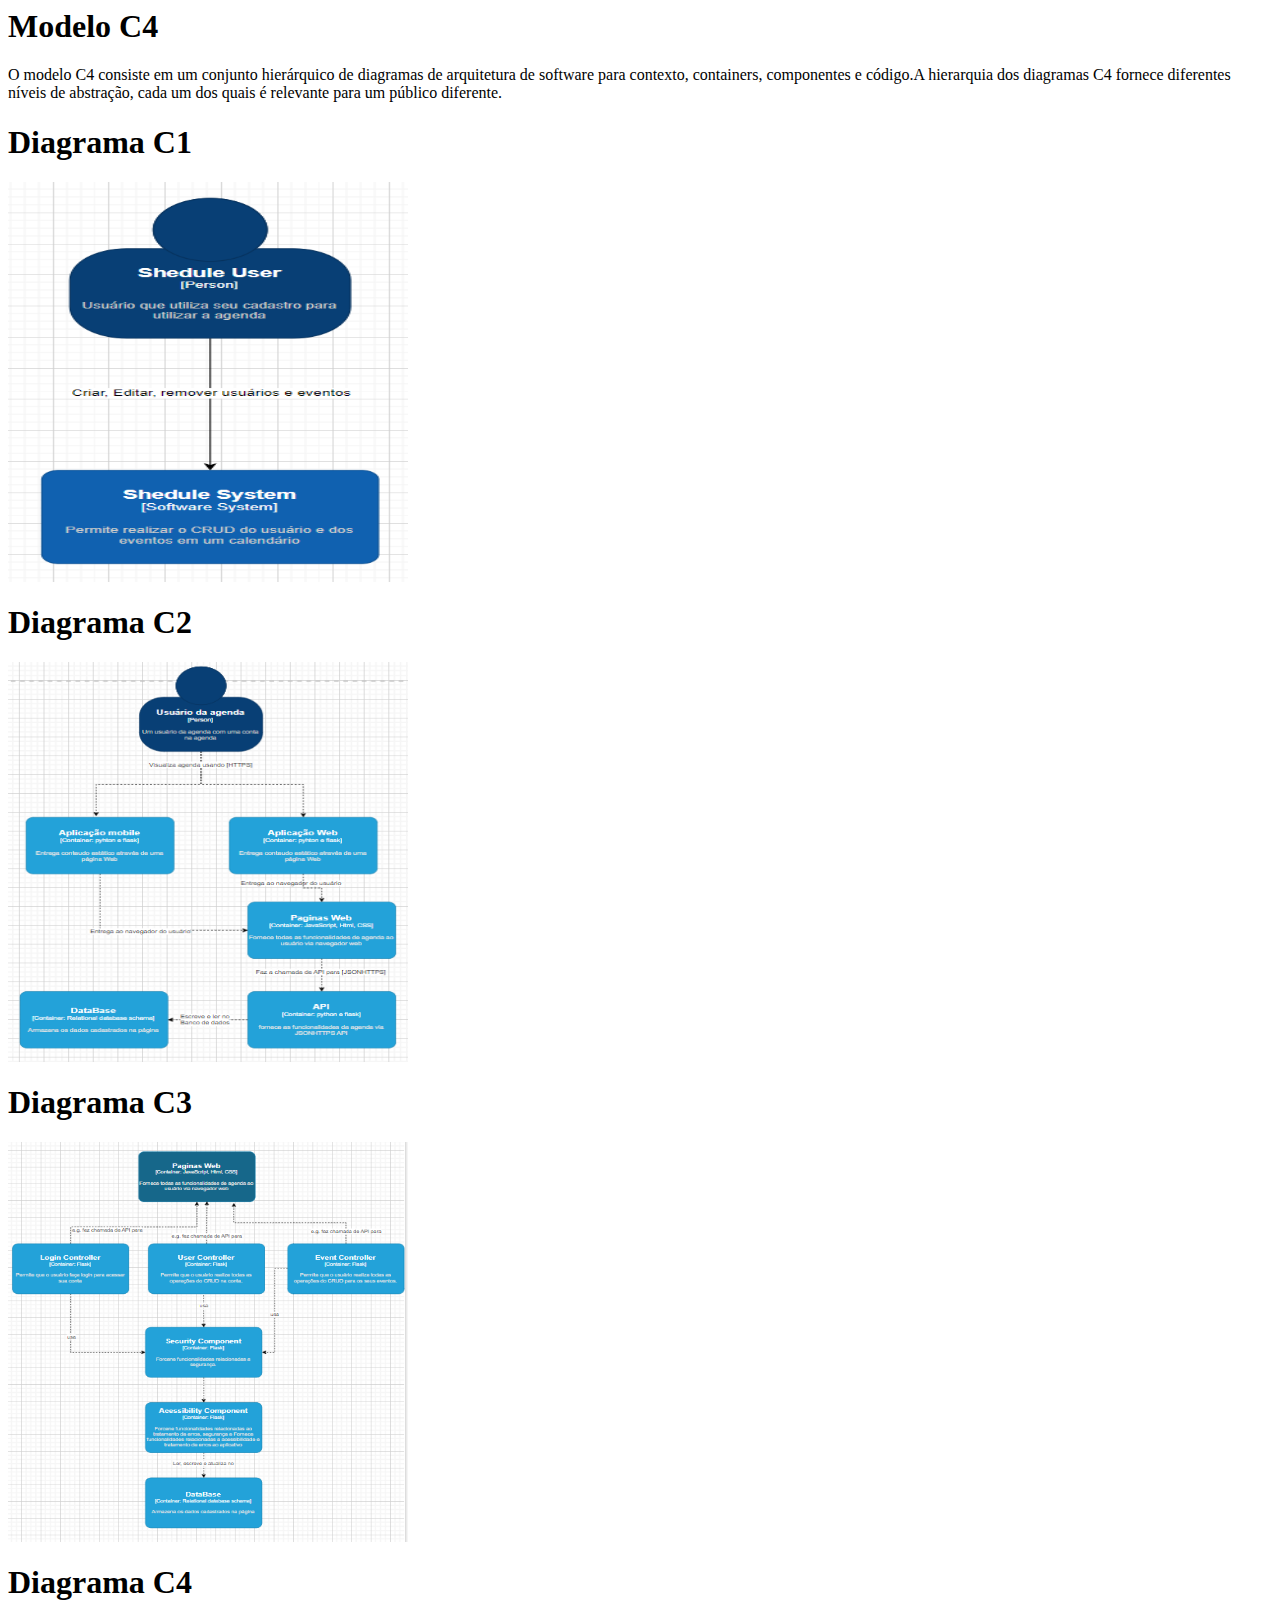
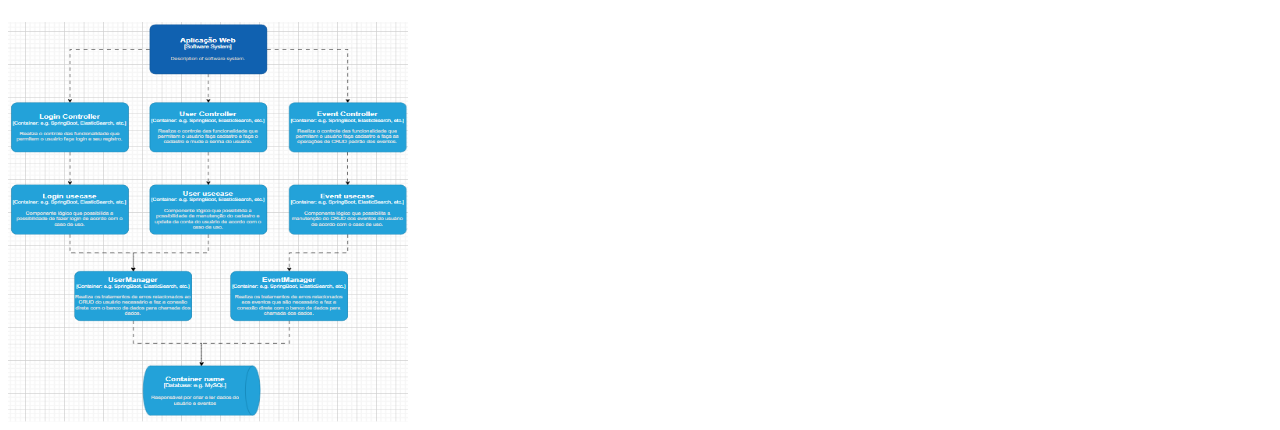
<file: C4.html>
<html lang="en">
<head>
    <meta charset="UTF-8">
    <meta http-equiv="X-UA-Compatible" content="IE=edge">
    <meta name="viewport" content="width=device-width, initial-scale=1.0">
    <link rel="stylesheet" href="static/main2.css"/>
    <title>Diagrama C4</title>
</head>
<body>
    <h1>Modelo C4</h1>
    <p>
        O modelo C4 consiste em um conjunto hierárquico de diagramas de arquitetura de software para contexto, containers, componentes e código.A hierarquia dos diagramas C4 fornece diferentes níveis de abstração, cada um dos quais é relevante para um público diferente.
    </p>
    <h1>Diagrama C1</h1>
    <img class="bixin" src="img/C1.png"/>
    <h1>Diagrama C2</h1>
    <img class="bixin" src="img/C2.png"/>
    <h1>Diagrama C3</h1>
    <img class="bixin" src="img/C3.png"/>
    <h1>Diagrama C4</h1>
    <img class="bixin" src="img/C4.png"/>
</body>
</html>
</file>
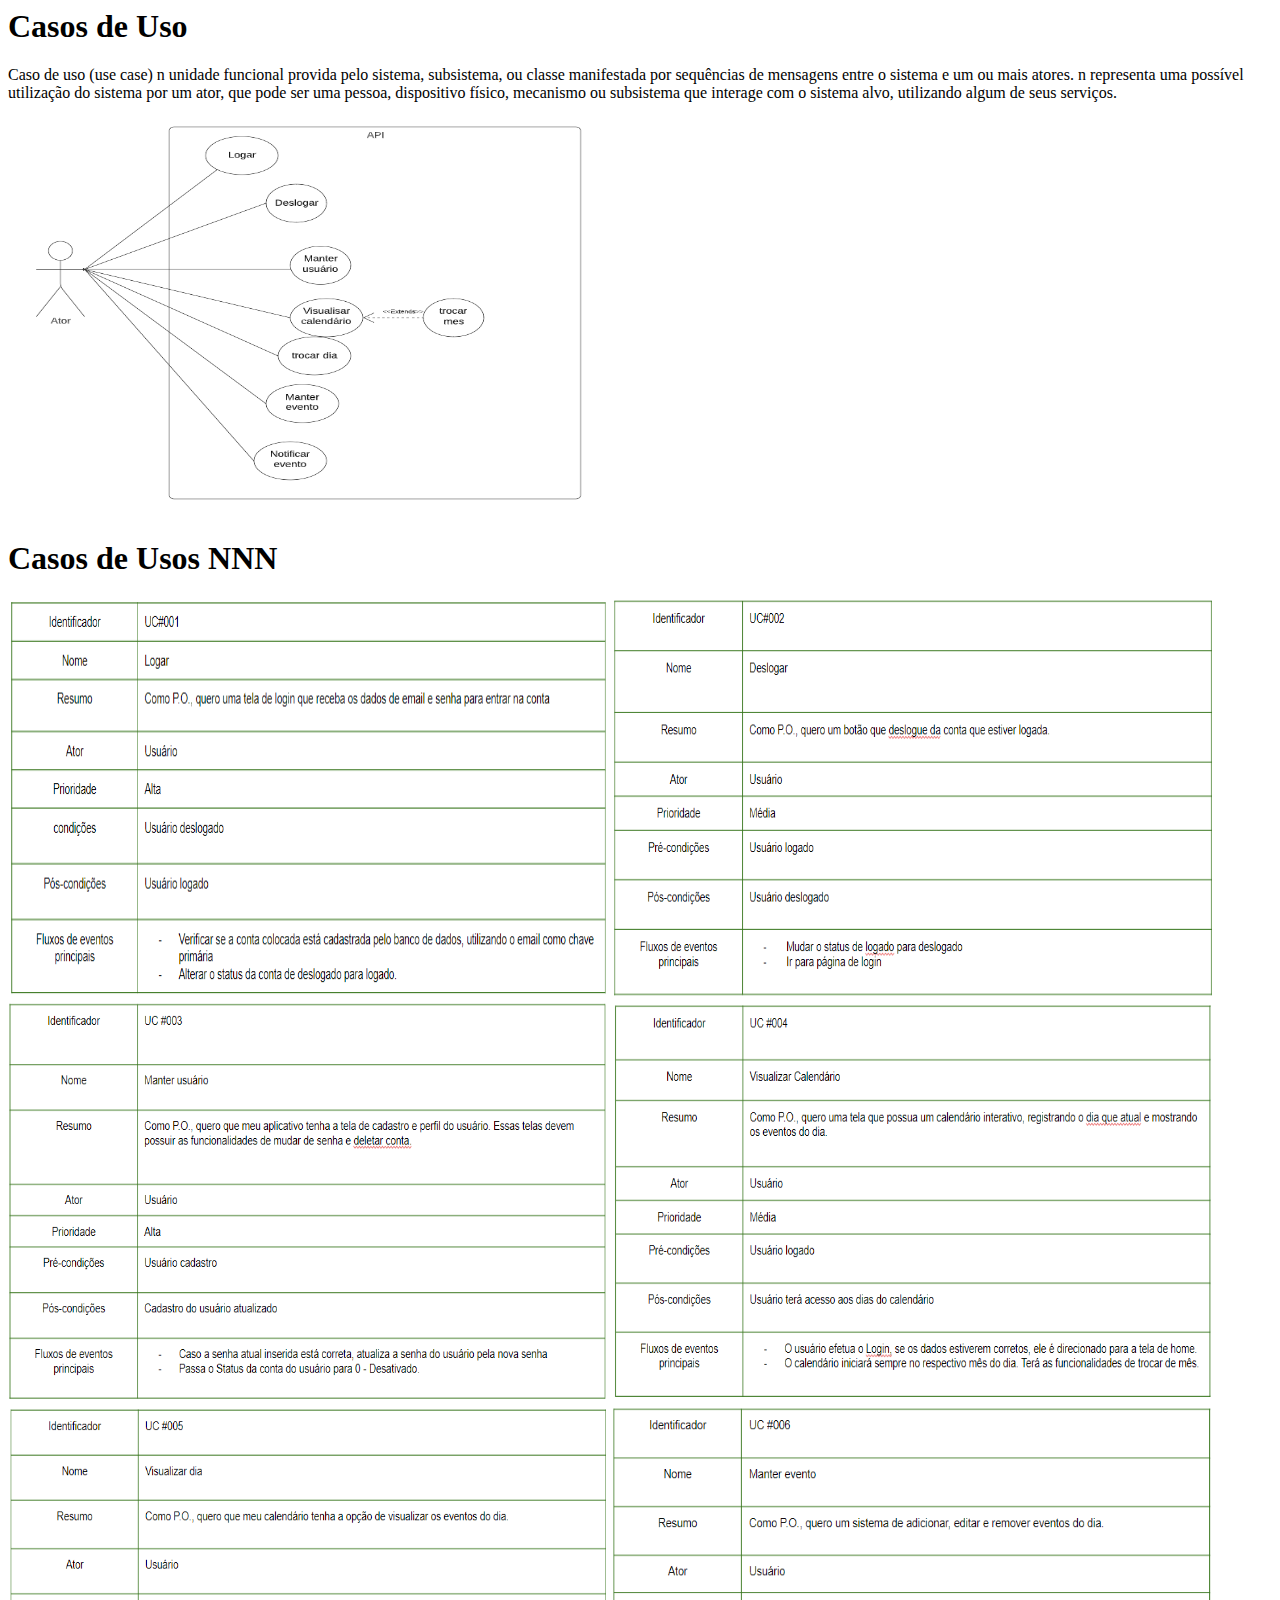
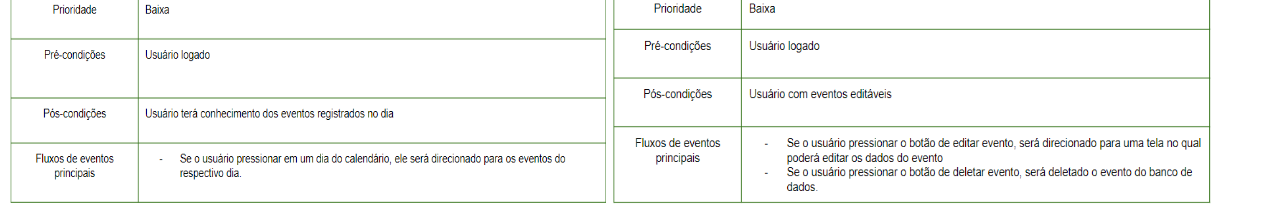
<file: caseuse.html>
<html lang="en">
<head>
    <meta charset="UTF-8">
    <meta http-equiv="X-UA-Compatible" content="IE=edge">
    <meta name="viewport" content="width=device-width, initial-scale=1.0">
    <link rel="stylesheet" href="static/main.css"/>
    <title>Casos de Uso</title>
</head>
<body>
    <div>
        <h1>Casos de Uso</h1>
        <p>
            Caso de uso (use case) n unidade funcional provida pelo sistema, subsistema, ou classe manifestada por sequências de mensagens entre o sistema e um ou mais atores. n representa uma possível utilização do sistema por um ator, que pode ser uma pessoa, dispositivo físico, mecanismo ou subsistema que interage com o sistema alvo, utilizando algum de seus serviços.
        </p>
        <img class="bixin feio" src="img/caseUse.png"/>
    </div>
    <div>
        <h1>Casos de Usos NNN</h1>
        <img class="bixin" src="img/Caso de Uso 001.png"/>
        <img class="bixin" src="img/Caso de Uso 002.png"/>
        <img class="bixin" src="img/Caso de Uso 003.png"/>
        <img class="bixin" src="img/Caso de Uso 004.png"/>
        <img class="bixin" src="img/Caso de Uso 005.png"/>
        <img class="bixin" src="img/Caso de Uso 006.png"/>
    </div>
    
</body>
</html>
</file>
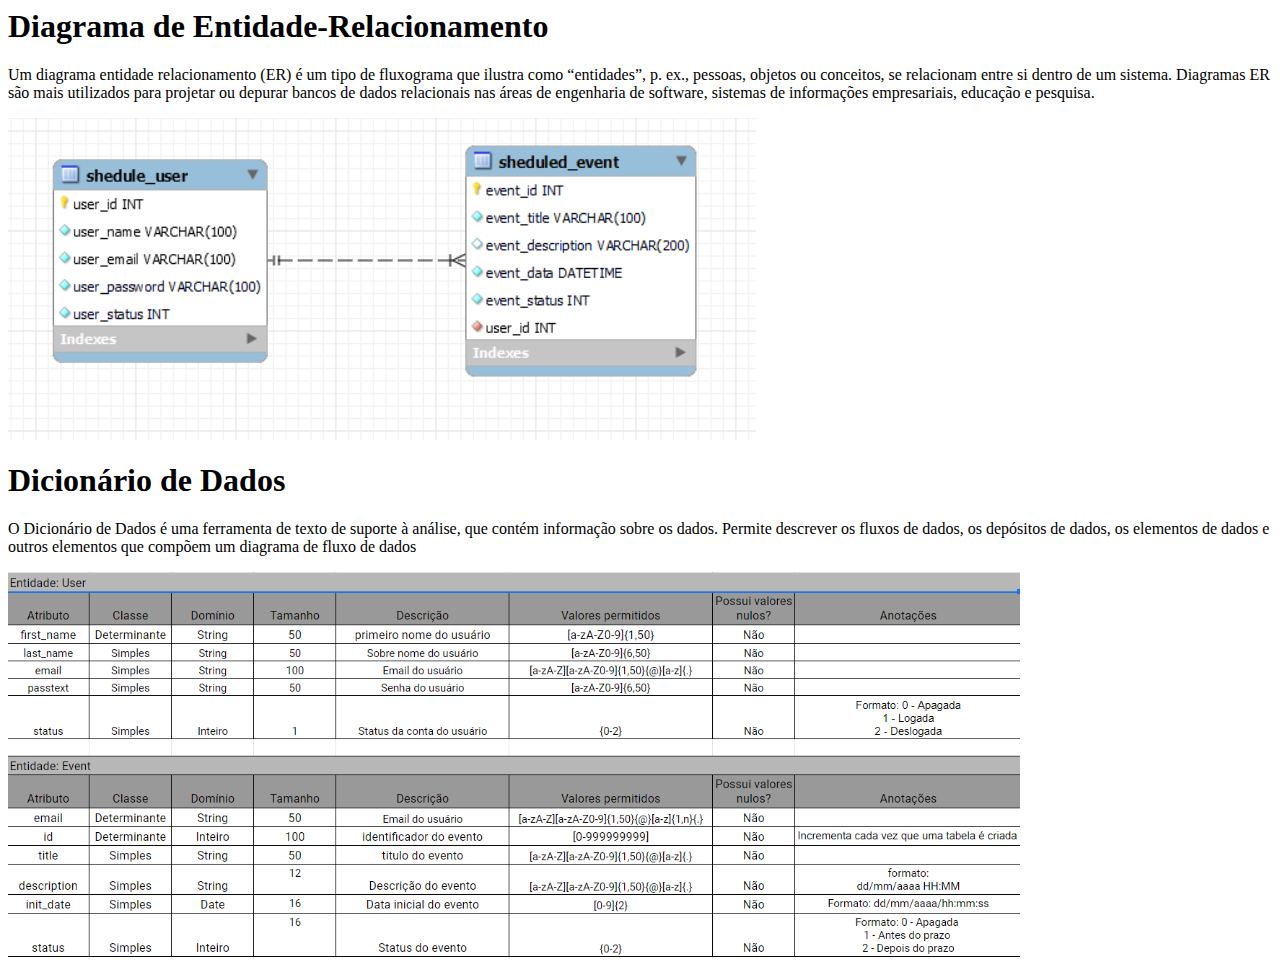
<file: er.html>
<html lang="en">
<head>
    <meta charset="UTF-8">
    <meta http-equiv="X-UA-Compatible" content="IE=edge">
    <meta name="viewport" content="width=device-width, initial-scale=1.0">
    <title>Documentos de Banco de Dados</title>
</head>
<body>
    <h1>Diagrama de Entidade-Relacionamento</h1>
    <p>
        Um diagrama entidade relacionamento (ER) é um tipo de fluxograma que ilustra como “entidades”, p. ex., pessoas, objetos ou conceitos, se relacionam entre si dentro de um sistema. Diagramas ER são mais utilizados para projetar ou depurar bancos de dados relacionais nas áreas de engenharia de software, sistemas de informações empresariais, educação e pesquisa.
    </p>
    <img class="bixin feio" src="img/DiagramaER.png"/>
    <h1>Dicionário de Dados</h1>
    <p>
        O Dicionário de Dados é uma ferramenta de texto de suporte à análise, que contém informação sobre os dados. Permite descrever os fluxos de dados, os depósitos de dados, os elementos de dados e outros elementos que compõem um diagrama de fluxo de dados
    </p>
    <img class="bixin feio" src="img/DicionarioDados.png"/>
</body>
</html>
</file>
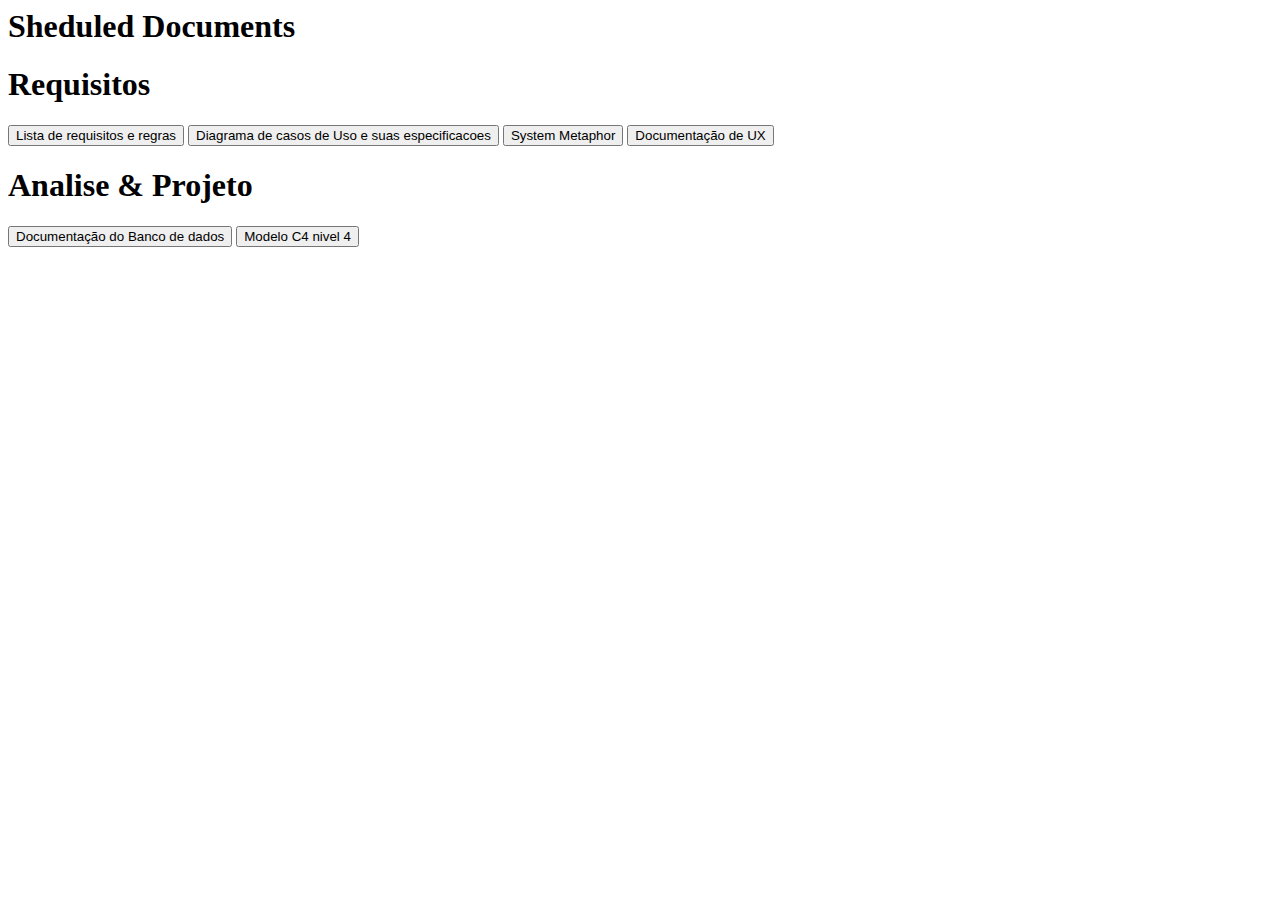
<file: home.html>
<html lang="en">
<head>
    <meta charset="UTF-8">
    <meta http-equiv="X-UA-Compatible" content="IE=edge">
    <meta name="viewport" content="width=device-width, initial-scale=1.0">
    <title>Sheduled Documents</title>
</head>
<body>
    <div>
        <h1>Sheduled Documents</h1>
    </div>
    <div class = "vai">
        <h1>Requisitos</h1>
        <a href='/SheduledDocsPage/requisitos.html'><button class="btn1">Lista de requisitos e regras</button></a>
        <a href='/SheduledDocsPage/caseuse.html'><button class="btn4">Diagrama de casos de Uso e suas especificacoes</button></a>
        <a href='/SheduledDocsPage/system.html'><button class="btn5">System Metaphor</button></a>
        <a href='/SheduledDocsPage/ux.html'><button class="btn6">Documentação de UX</button></a>
        <h1>Analise & Projeto</h1>
        <a href='/SheduledDocsPage/er.html'><button class="btn8">Documentação do Banco de dados</button></a>
        <a href='/SheduledDocsPage/C4.html'><button class="btn13">Modelo C4 nivel 4</button></a>
    </div>
</body>
</html>
</file>
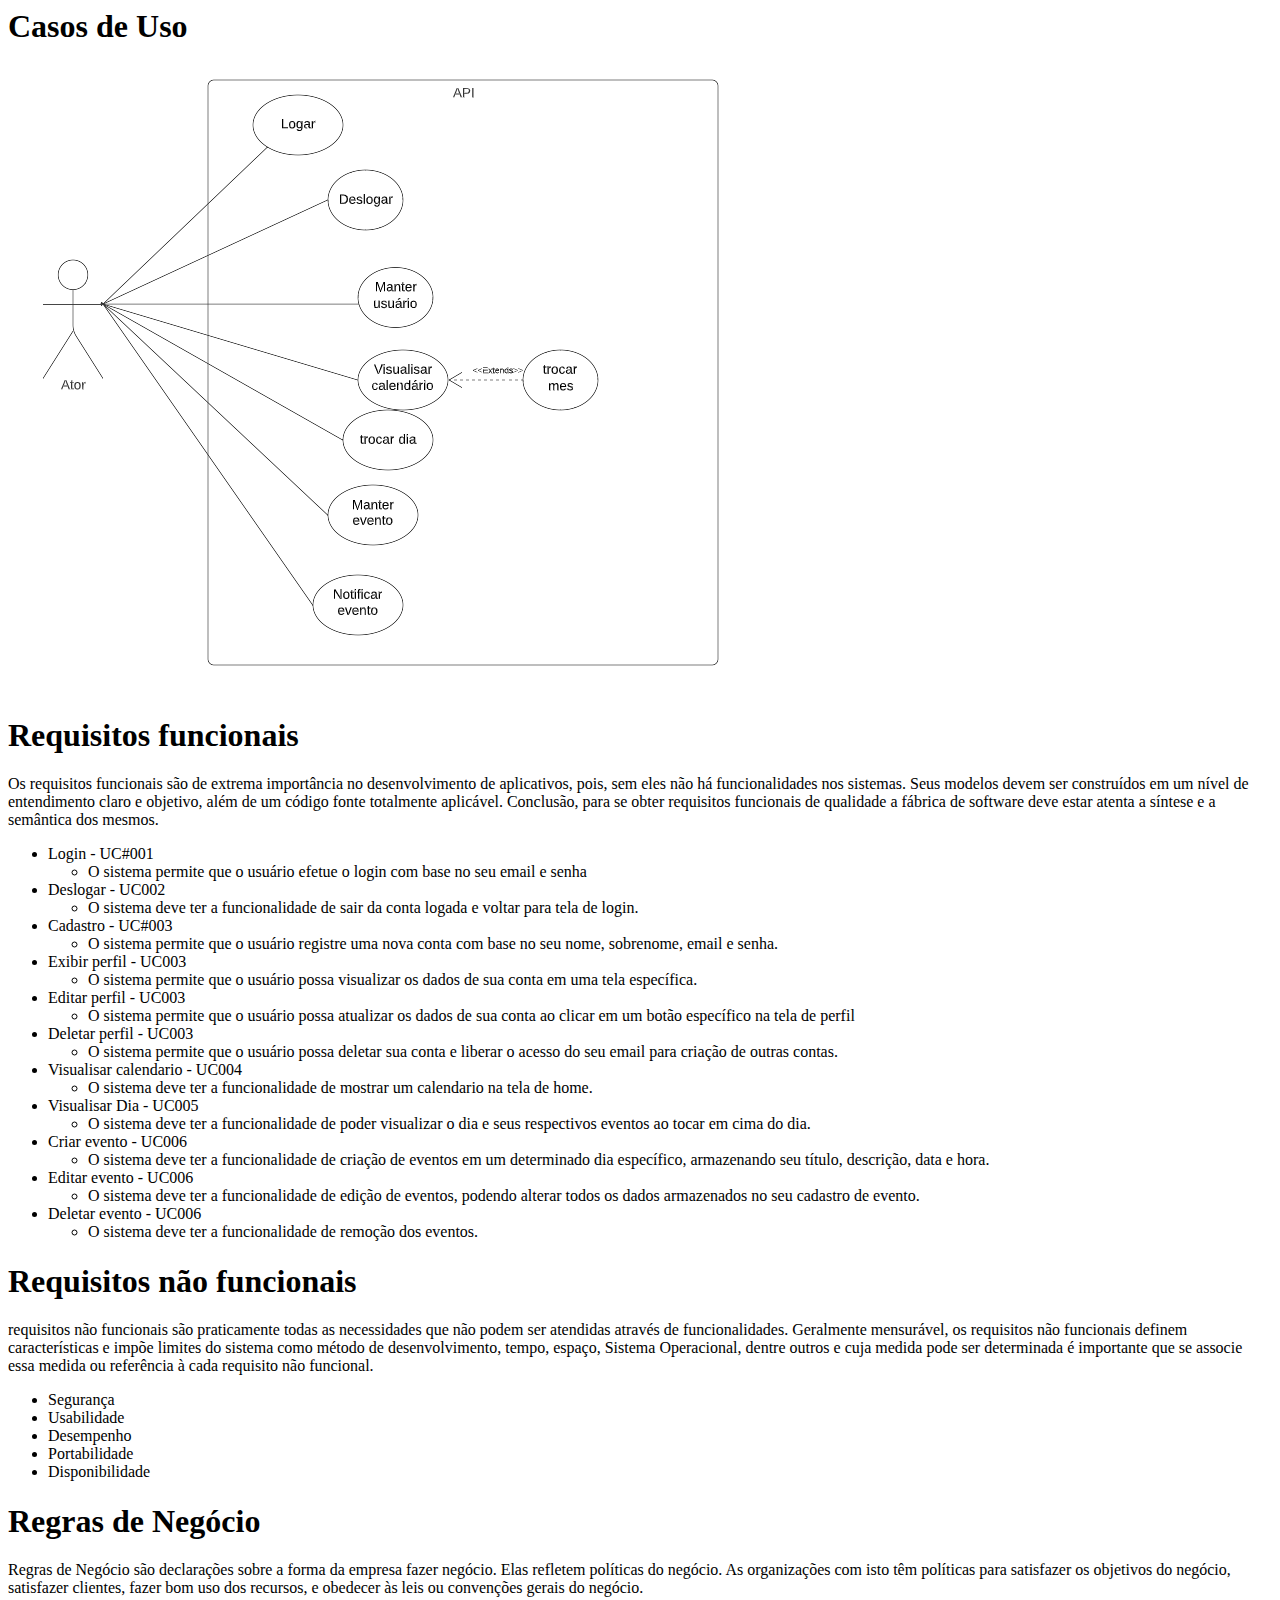
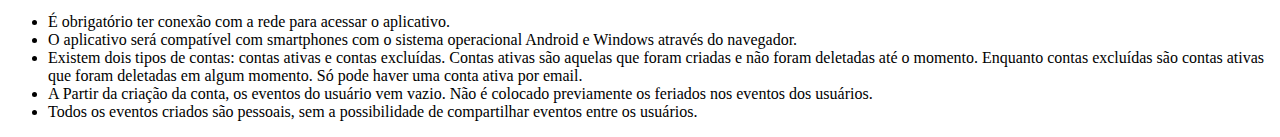
<file: requisitos.html>
<html lang="en">
<head>
    <meta charset="UTF-8">
    <meta http-equiv="X-UA-Compatible" content="IE=edge">
    <meta name="viewport" content="width=device-width, initial-scale=1.0">
    <title>requisitos funcionais</title>
</head>
<body>
    <h1>Casos de Uso</h1>
    <img class="bixin feio" src="img/caseUse.png"/>
    <h1>Requisitos funcionais</h1>
    <p>
        Os requisitos funcionais são de extrema importância no desenvolvimento de aplicativos, pois, sem eles não há funcionalidades nos sistemas. Seus modelos devem ser construídos em um nível de entendimento claro e objetivo, além de um código fonte totalmente aplicável. Conclusão, para se obter requisitos funcionais de qualidade a fábrica de software deve estar atenta a síntese e a semântica dos mesmos.
    </p>
    <ul>
        <li>Login - UC#001</li>
        <ul>
            <li>
                O sistema permite que o usuário efetue o login com base no seu email e senha
            </li>
        </ul>
        <li>Deslogar - UC002</li>
        <ul>
            <li>
                O  sistema deve ter a funcionalidade de sair da conta logada e voltar para tela de login.
            </li>
        </ul>
        <li>Cadastro - UC#003</li>
        <ul>
            <li>
                O sistema permite que o usuário registre uma nova conta com base no seu nome, sobrenome, email e senha.
            </li>
        </ul>
        <li>Exibir perfil - UC003</li>
        <ul>
            <li>
                O sistema permite que o usuário possa visualizar os dados de sua conta em uma tela específica.
            </li>
        </ul>
        <li>Editar perfil - UC003</li>
        <ul>
            <li>
                O sistema permite que o usuário possa atualizar os dados de sua conta ao clicar em um botão específico na tela de perfil
            </li>
        </ul>
        <li>Deletar perfil - UC003</li>
        <ul>
            <li>
                O sistema permite  que o usuário possa deletar sua conta e liberar o acesso do seu email para criação de outras contas.            </li>
        </ul>
        <li>Visualisar calendario - UC004</li>
        <ul>
            <li>
                O sistema deve ter a funcionalidade de mostrar um calendario na tela de home.
            </li>
        </ul>
        <li>Visualisar Dia - UC005</li>
        <ul>
            <li>
                O  sistema deve ter a funcionalidade de poder visualizar o dia e seus respectivos eventos ao tocar em cima do dia.
            </li>
        </ul>
        <li>Criar evento - UC006</li>
        <ul>
            <li>
                O  sistema deve ter a funcionalidade de criação de eventos em um determinado dia específico, armazenando seu título, descrição, data e hora.
            </li>
        </ul>
        <li>Editar evento - UC006</li>
        <ul>
            <li>
                O sistema deve ter a funcionalidade de edição de eventos, podendo alterar todos os dados armazenados no seu cadastro de evento.
            </li>
        </ul>
        <li>Deletar evento - UC006</li>
        <ul>
            <li>
                O sistema deve ter a funcionalidade de remoção dos eventos.
            </li>
        </ul>
    </ul>
    <h1>Requisitos não funcionais</h1>
    <p>
        requisitos não funcionais são praticamente todas as necessidades que não podem ser atendidas através de funcionalidades.

Geralmente mensurável, os requisitos não funcionais definem características e impõe limites do sistema como método de desenvolvimento, tempo, espaço, Sistema Operacional, dentre outros e cuja medida pode ser determinada é importante que se associe essa medida ou referência à cada requisito não funcional.
    </p>
    <ul>
        <li>Segurança</li>
        <li>Usabilidade</li>
        <li>Desempenho</li>
        <li>Portabilidade</li>
        <li>Disponibilidade</li>
    </ul>
    <h1>Regras de Negócio</h1>
    <p>
        Regras de Negócio são declarações sobre a forma da empresa fazer negócio. Elas refletem políticas do negócio. As organizações com isto têm políticas para satisfazer os objetivos do negócio, satisfazer clientes, fazer bom uso dos recursos, e obedecer às leis ou convenções gerais do negócio.
    </p>
    <ul>
        <li>É obrigatório ter conexão com a rede para acessar o aplicativo.</li>
        <li>O aplicativo será compatível com smartphones com o sistema operacional Android e Windows através do navegador.</li>
        <li>Existem dois tipos de contas: contas ativas e contas excluídas. Contas ativas são aquelas que foram criadas e não foram deletadas até o momento. Enquanto contas excluídas são contas ativas que foram deletadas em algum momento. Só pode haver uma conta ativa por email.</li>
        <li>A Partir da criação da conta, os eventos do usuário vem vazio. Não é colocado previamente os feriados nos eventos dos usuários.</li>
        <li>Todos os eventos criados são pessoais, sem a possibilidade de compartilhar eventos entre os usuários.</li>
    </ul>
</body>
</html>
</file>
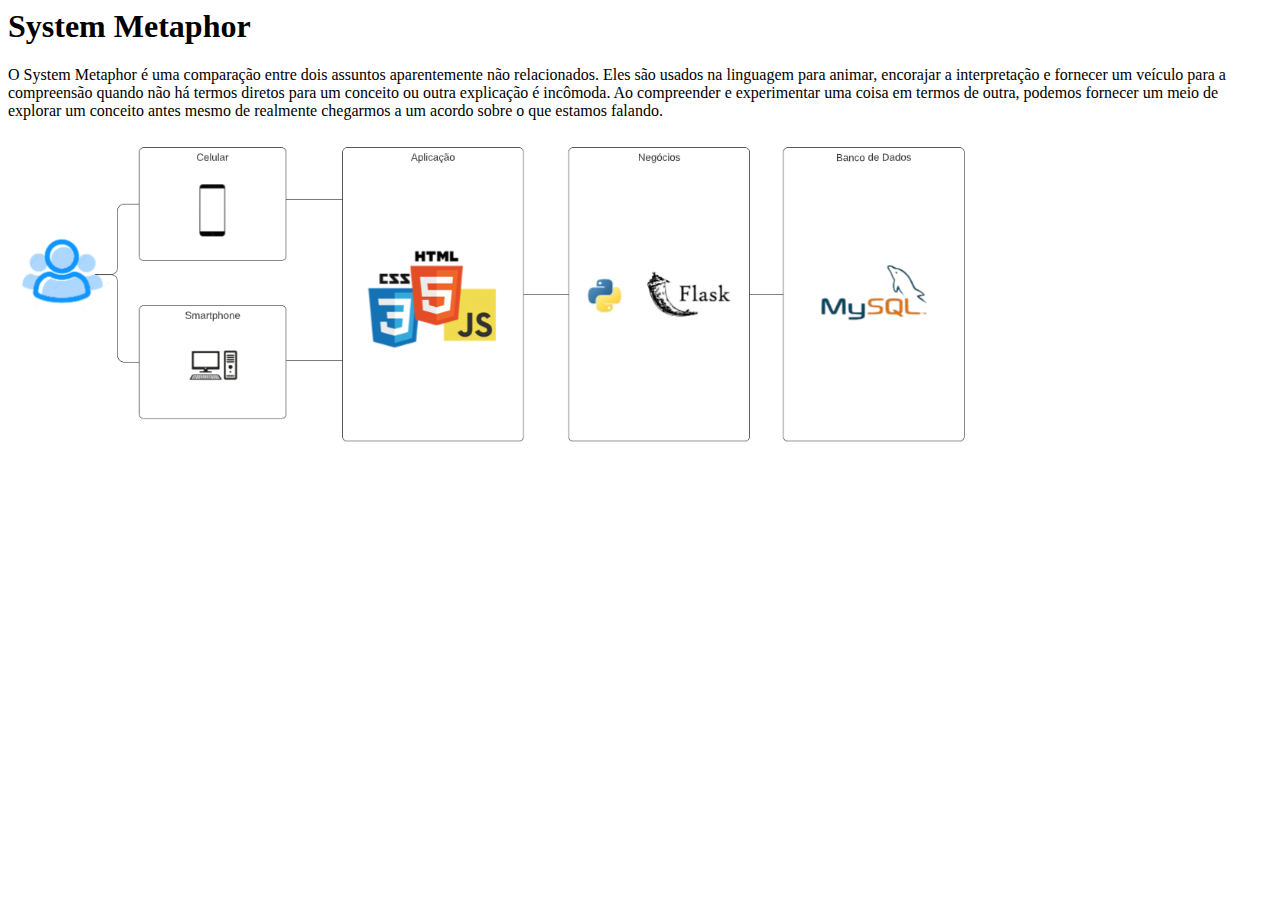
<file: system.html>
<html lang="en">
<head>
    <meta charset="UTF-8">
    <meta http-equiv="X-UA-Compatible" content="IE=edge">
    <meta name="viewport" content="width=device-width, initial-scale=1.0">
    <title>System Metaphor</title>
</head>
<body>
    <div>
        <h1>System Metaphor</h1>
        <p>
            O System Metaphor é uma comparação entre dois assuntos aparentemente não relacionados. Eles são usados na linguagem para animar, encorajar a interpretação e fornecer um veículo para a compreensão quando não há termos diretos para um conceito ou outra explicação é incômoda. Ao compreender e experimentar uma coisa em termos de outra, podemos fornecer um meio de explorar um conceito antes mesmo de realmente chegarmos a um acordo sobre o que estamos falando.
        </p>
        <img class="bixin feio" src="img/SystemMetafor.png"/>
    </div>
</body>
</html>
</file>
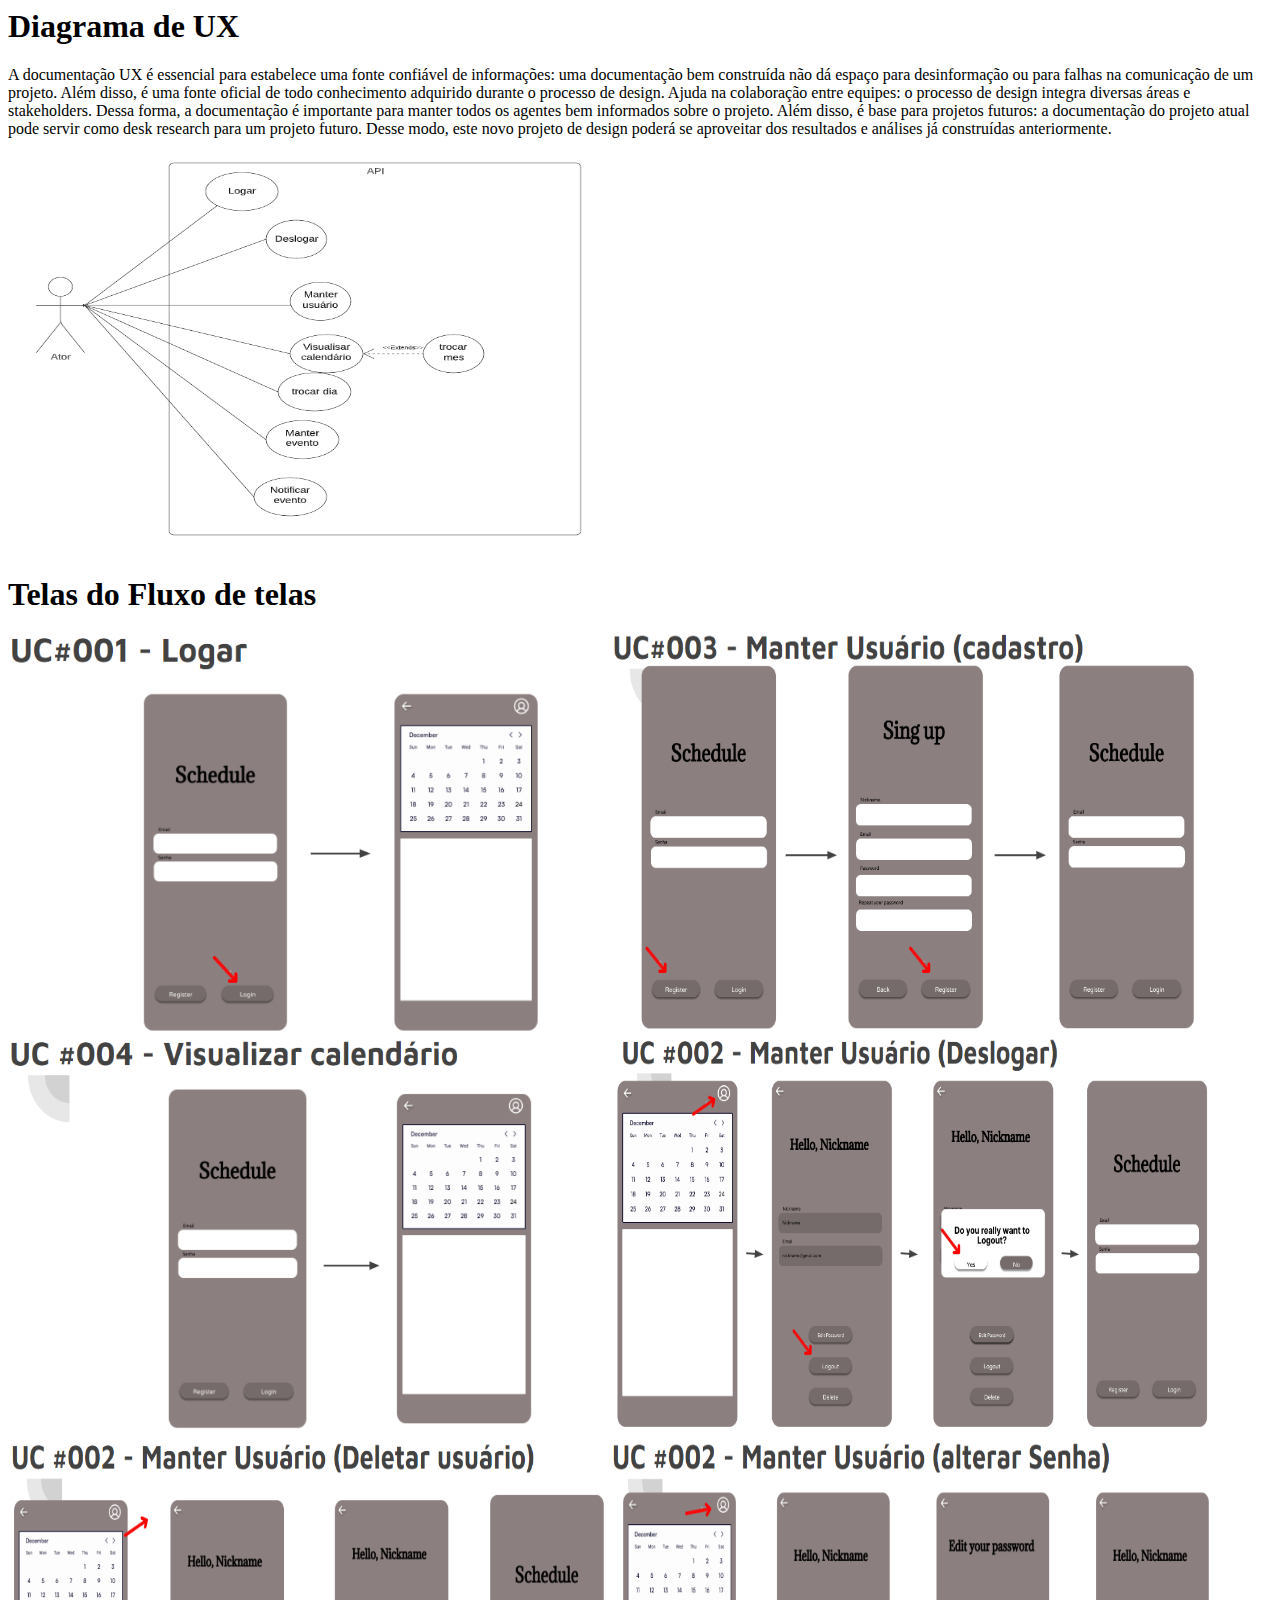
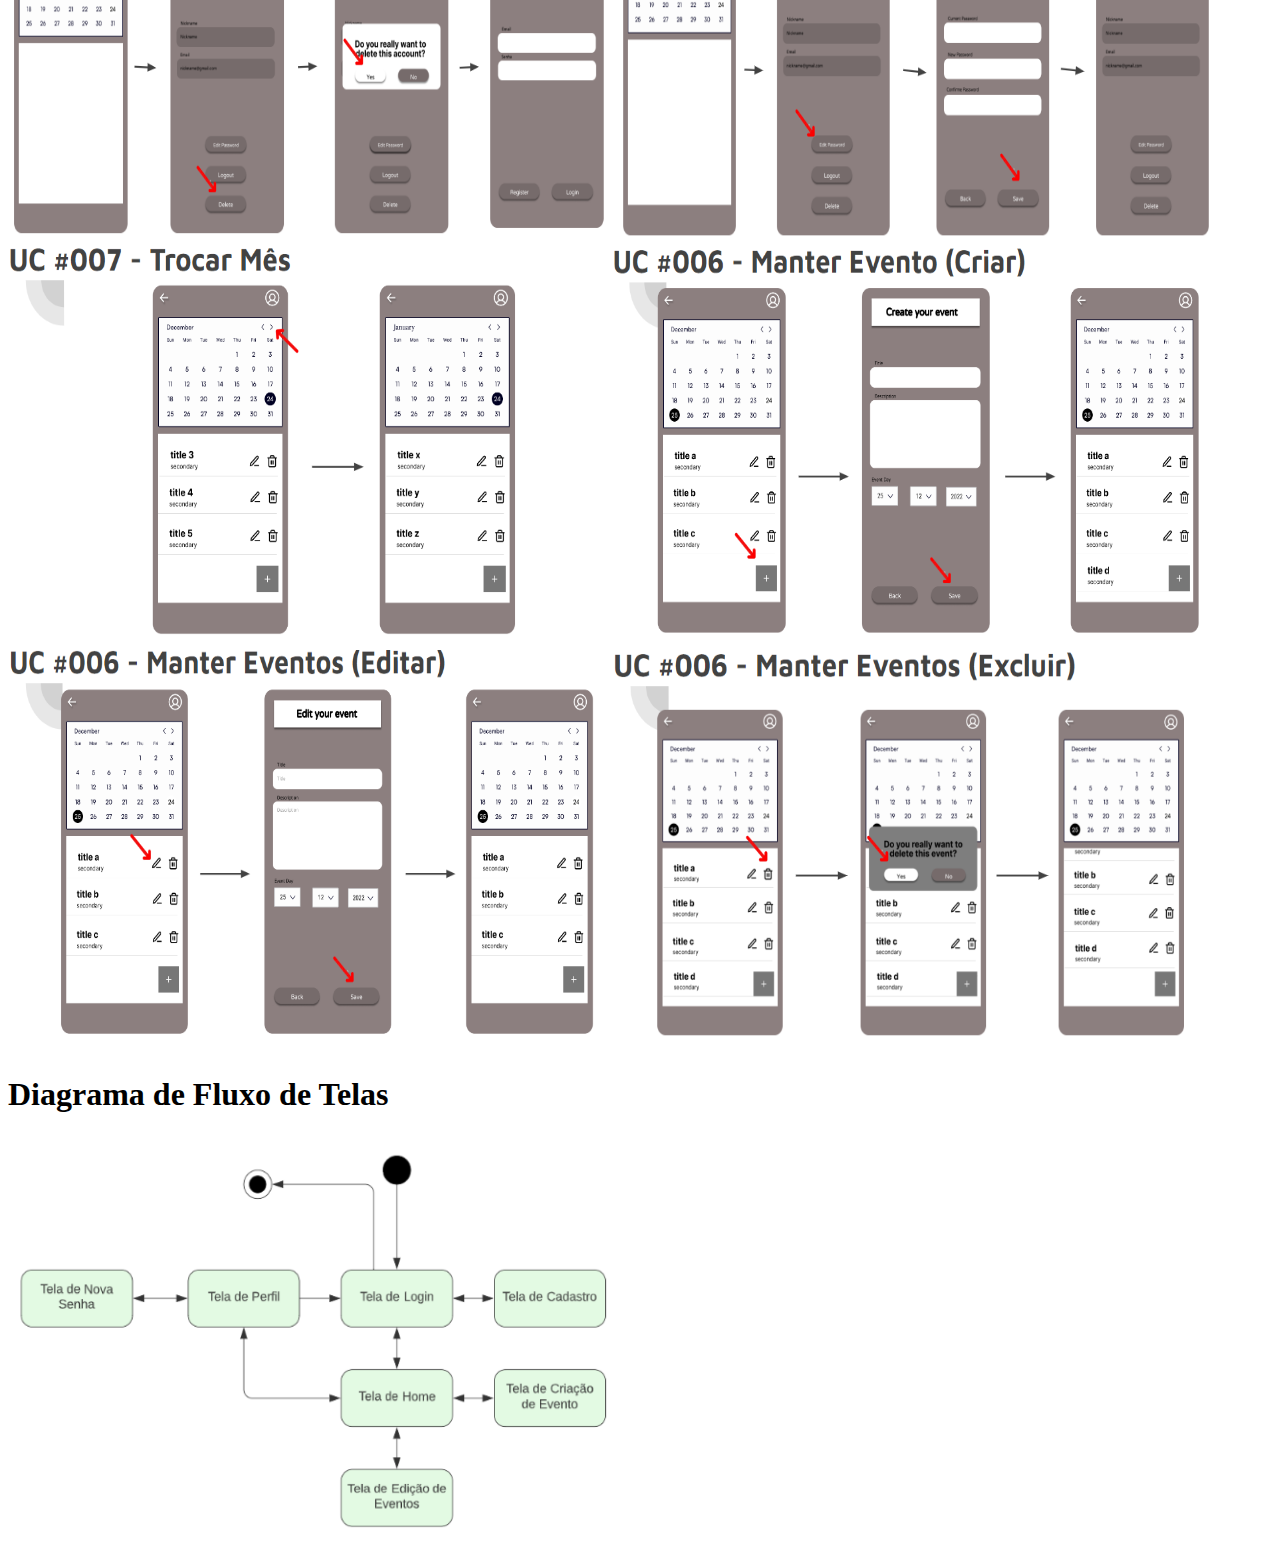
<file: ux.html>
<html lang="en">
<head>
    <meta charset="UTF-8">
    <meta http-equiv="X-UA-Compatible" content="IE=edge">
    <meta name="viewport" content="width=device-width, initial-scale=1.0">
    <link rel="stylesheet" href="static/main.css"/>
    <title>Documento de UX</title>
</head>
<body>
    <h1>Diagrama de UX</h1>
    <p>
        A documentação UX é essencial para estabelece uma fonte confiável de informações: uma documentação bem construída não dá espaço para desinformação ou para falhas na comunicação de um projeto. Além disso, é uma fonte oficial de todo conhecimento adquirido durante o processo de design. Ajuda na colaboração entre equipes: o processo de design integra diversas áreas e stakeholders. Dessa forma, a documentação é importante para manter todos os agentes bem informados sobre o projeto. Além disso, é base para projetos futuros: a documentação do projeto atual pode servir como desk research para um projeto futuro. Desse modo, este novo projeto de design poderá se aproveitar dos resultados e análises já construídas anteriormente.
    </p>
    <img class="bixin feio" src="img/caseUse.png"/>
    <h1>Telas do Fluxo de telas</h1>
    <img class="bixin" src="img/UX1.png"/>
    <img class="bixin" src="img/UX2.png"/>
    <img class="bixin" src="img/UX3.png"/>
    <img class="bixin" src="img/UX4.png"/>
    <img class="bixin" src="img/UX5.png"/>
    <img class="bixin" src="img/UX6.png"/>
    <img class="bixin" src="img/UX7.png"/>
    <img class="bixin" src="img/UX8.png"/>
    <img class="bixin" src="img/UX9.png"/>
    <img class="bixin" src="img/UX10.png"/>
    <h1>Diagrama de Fluxo de Telas</h1>
    <img class="bixin feio11" src="img/FluxoDeTelas.png"/>
</body>
</html>
</file>
<file: static/main2.css>
.bixin {
    width: 400px;
    height: 400px;
    position: flex;
    display: flex;
    justify-content: center;
}
</file>
<file: static/main.css>
.bixin {
    width: 600px;
    height: 400px;
}
</file>
